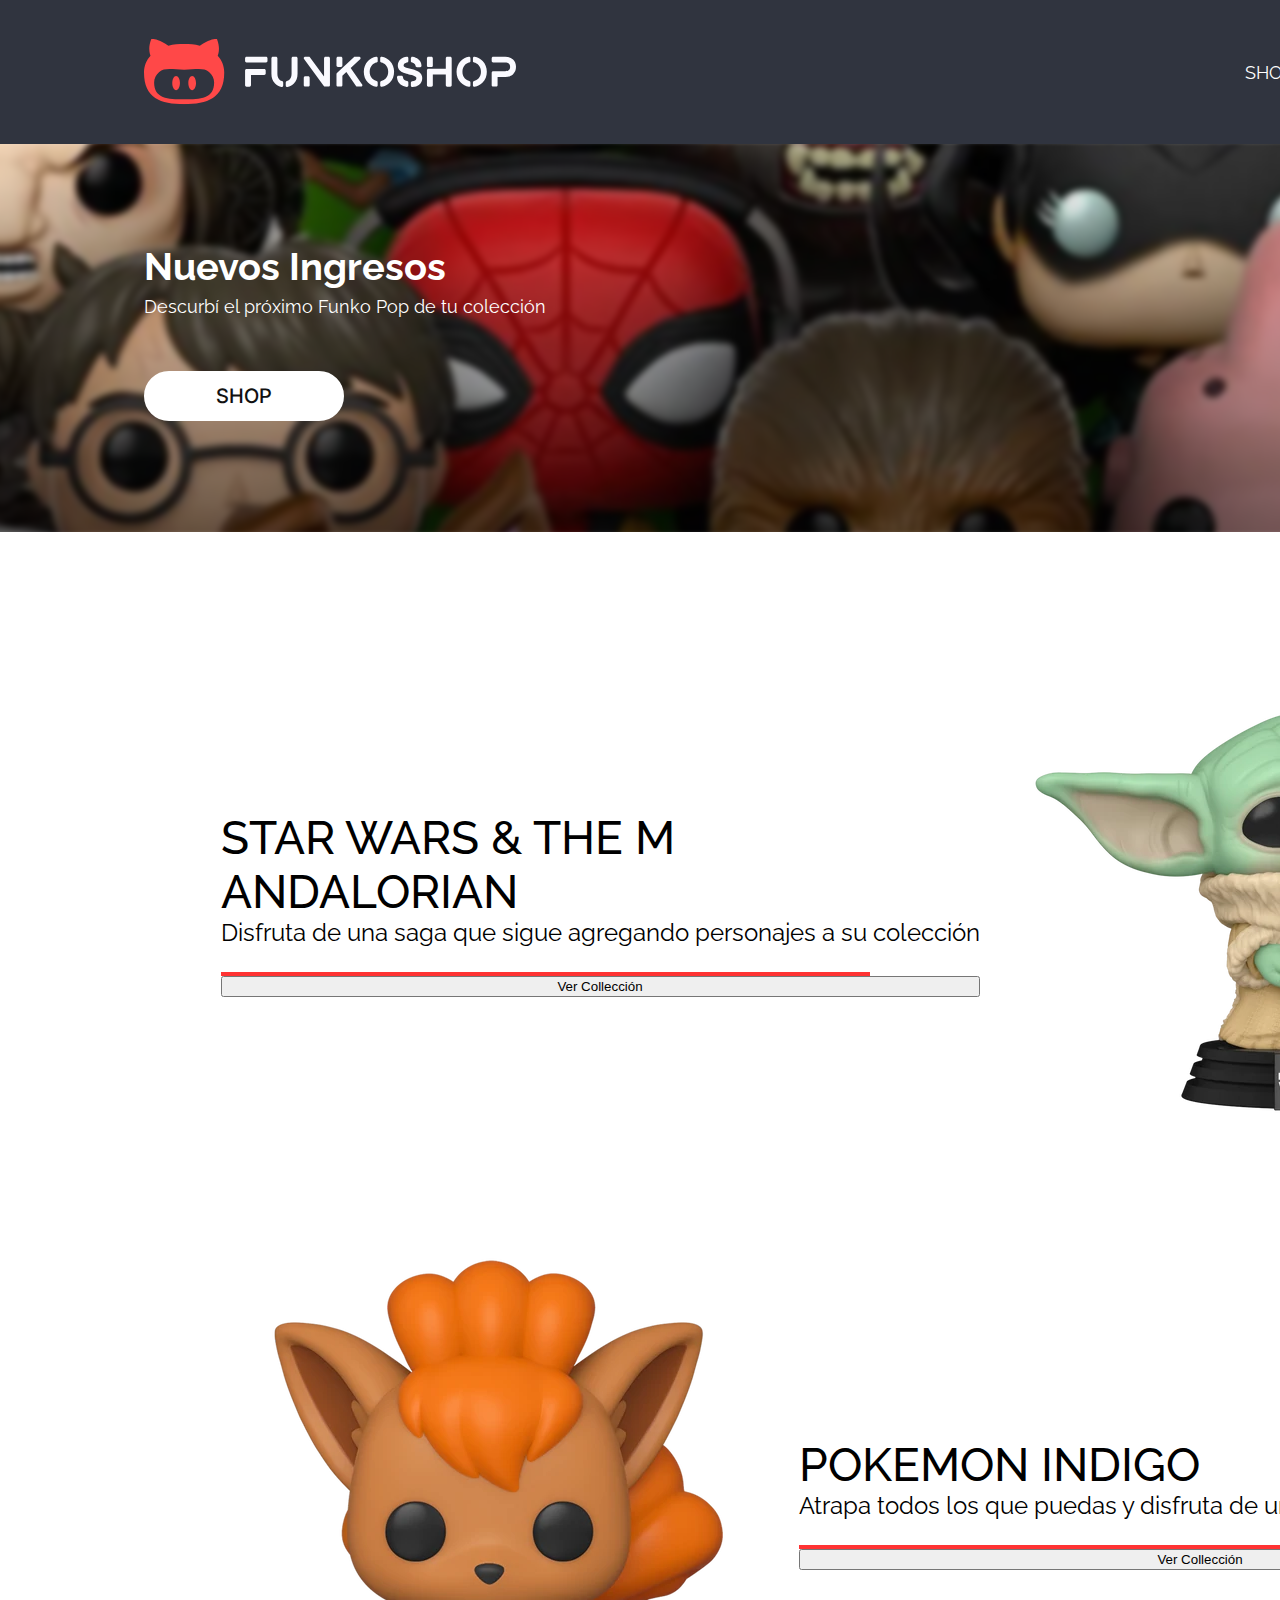
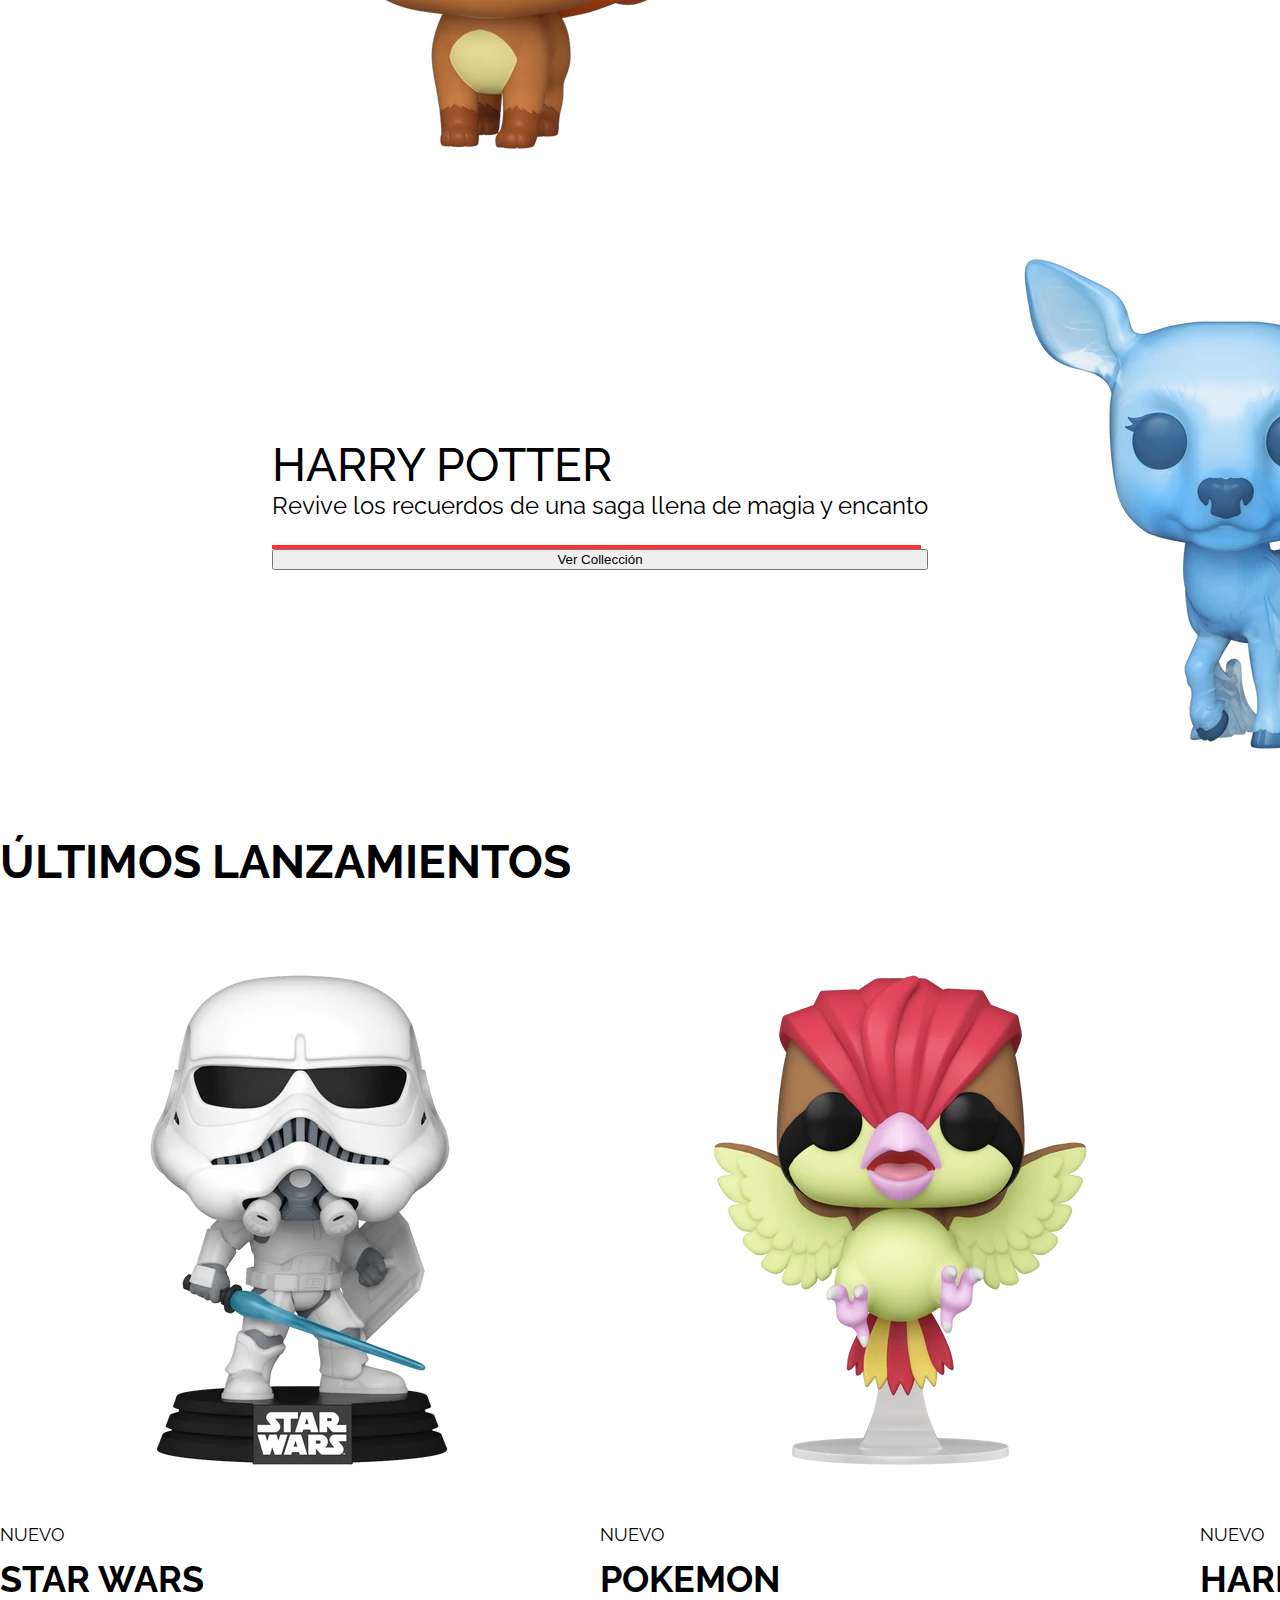
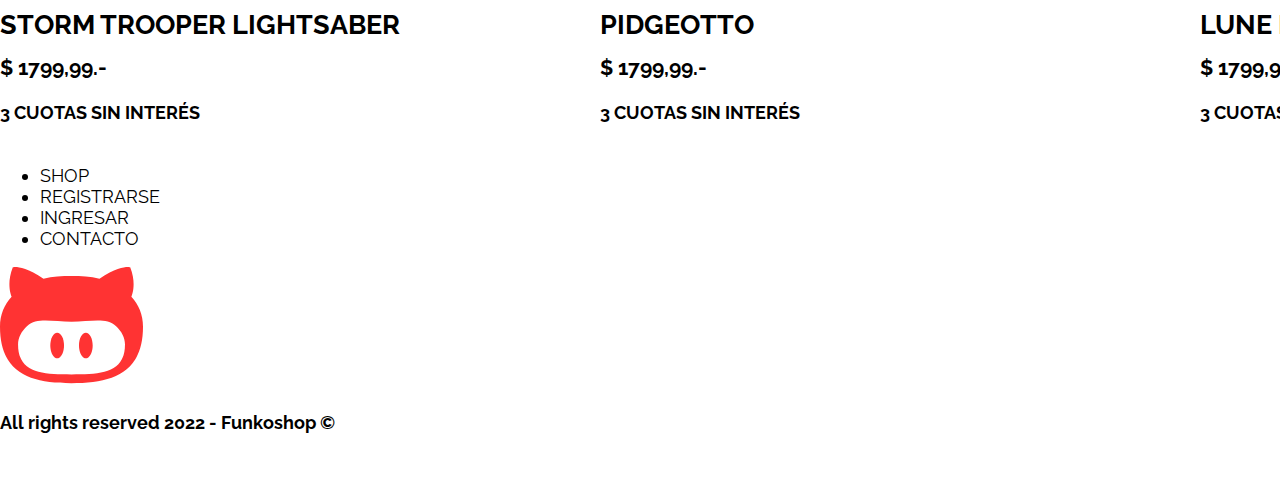
<file: index.html>
<!DOCTYPE html>
<html lang="en">
<head>
    <meta charset="UTF-8">
    <meta http-equiv="X-UA-Compatible" content="IE=edge">
    <meta name="viewport" content="width=device-width, initial-scale=1.0">
    <!-- <link rel="stylesheet" href="css/home/index2.css"> -->
    <link rel="stylesheet" href="css/body.css">
    <link rel="stylesheet" href="css/header.css">
    <link rel="stylesheet" href="css/home/banner.css">
    <link rel="stylesheet" href="css/home/main.css">
    <link rel="stylesheet" href="css/home/aside.css">
    <link rel="stylesheet" href="css/footer.css">
    <title>Document</title>
</head>
<body>
    <header>
        <h1>
            <a href="index.html">
                <img src="img/branding/logo_light_horizontal.svg" alt="FUNKOSHOP">
            </a>
        </h1>
        <nav>
            <ul>
                <li><a href="shop.html">SHOP</a></li>
                <li><a href="">CONTACTO</a></li>
                <li><a href="login.html">LOGIN</a></li>
                <li><a href=""><img src="img/icons/cart-icon.svg" alt="CART"></a></li>
            </ul>
        </nav>
    </header>

    <div class="banner">
        <div class="bg">
            <!-- <img src="img/funkos-banner.webp" alt=""> -->
        </div>
        <section>
            <article>
                <div class="news">
                    <h1>Nuevos Ingresos</h1>
                    <h2>Descurbí el próximo Funko Pop de tu colección</h2>
                </div>  
                <a class="button" href="shop.html">
                    <span>SHOP</span>
                </a>
            </article>            
        </section>
        
    </div>

    <main>
        <article>
            <section>
                <h1>STAR WARS & THE MANDALORIAN</h1>
                <h2>Disfruta de una saga que sigue agregando personajes a su colección</h2>
                <div class="line"></div>
                <button>Ver Collección</button>
            </section>
            <img src="img/star-wars/baby-yoda-1.webp" alt="BABY YODA FUNKO">
        </article>
        <article>
            <img src="img/pokemon/vulpix-1.webp" alt="VULPIX FUNKO">
            <section>
                <h1>POKEMON INDIGO</h1>
                <h2>Atrapa todos los que puedas y disfruta de una colección  llena de amigos</h2>
                <div class="line"></div>
                <button>Ver Collección</button>
            </section>
        </article>
        <article>
            <section>
                <h1>HARRY POTTER</h1>
                <h2>Revive los recuerdos de una saga llena de magia y encanto</h2>
                <div class="line"></div>
                <button>Ver Collección</button>
            </section>
            <img src="img/harry-potter/snape-patronus-1.webp" alt="SNAPE PATRONUS FUNKO">
        </article>
    </main>

    <aside>
        <h1>ÚLTIMOS LANZAMIENTOS</h1>
        <article>
            <section>
                <img src="img/star-wars/trooper-1.webp" alt="TROOPER FUNKO">
                <div class="nuevo">NUEVO</div>
                <h1>STAR WARS</h1>
                <h2>STORM TROOPER LIGHTSABER</h2>
                <h3>$ 1799,99.-</h3>
                <h4>3 CUOTAS SIN INTERÉS</h4>
            </section>
            <section>
                <img src="img/pokemon/pidgeotto-1.webp" alt="PIDGEOTTO FUNKO">
                <div class="nuevo">NUEVO</div>
                <h1>POKEMON</h1>
                <h2>PIDGEOTTO</h2>
                <h3>$ 1799,99.-</h3>
                <h4>3 CUOTAS SIN INTERÉS</h4>
            </section>
            <section>
                <img src="img/harry-potter/luna-1.webp" alt="LUNA LION FUNKO">
                <div class="nuevo">NUEVO</div>
                <h1>HARRY POTTER</h1>
                <h2>LUNE LOVEGOOD LION MASK</h2>
                <h3>$ 1799,99.-</h3>
                <h4>3 CUOTAS SIN INTERÉS</h4>
            </section>
        </article>
    </aside>

    <footer>
        <section>
            <ul>
                <li>SHOP</li>
                <li>REGISTRARSE</li>
                <li>INGRESAR</li>
                <li>CONTACTO</li>
            </ul>
            <img src="img/branding/isotype.svg" alt="FUNKOSHOP ICON">
            <h4>All rights reserved 2022 - Funkoshop &copy;</h4>
        </section>
    </footer>
    <script src="js/index.js"></script>
</body>
</html>
</file>
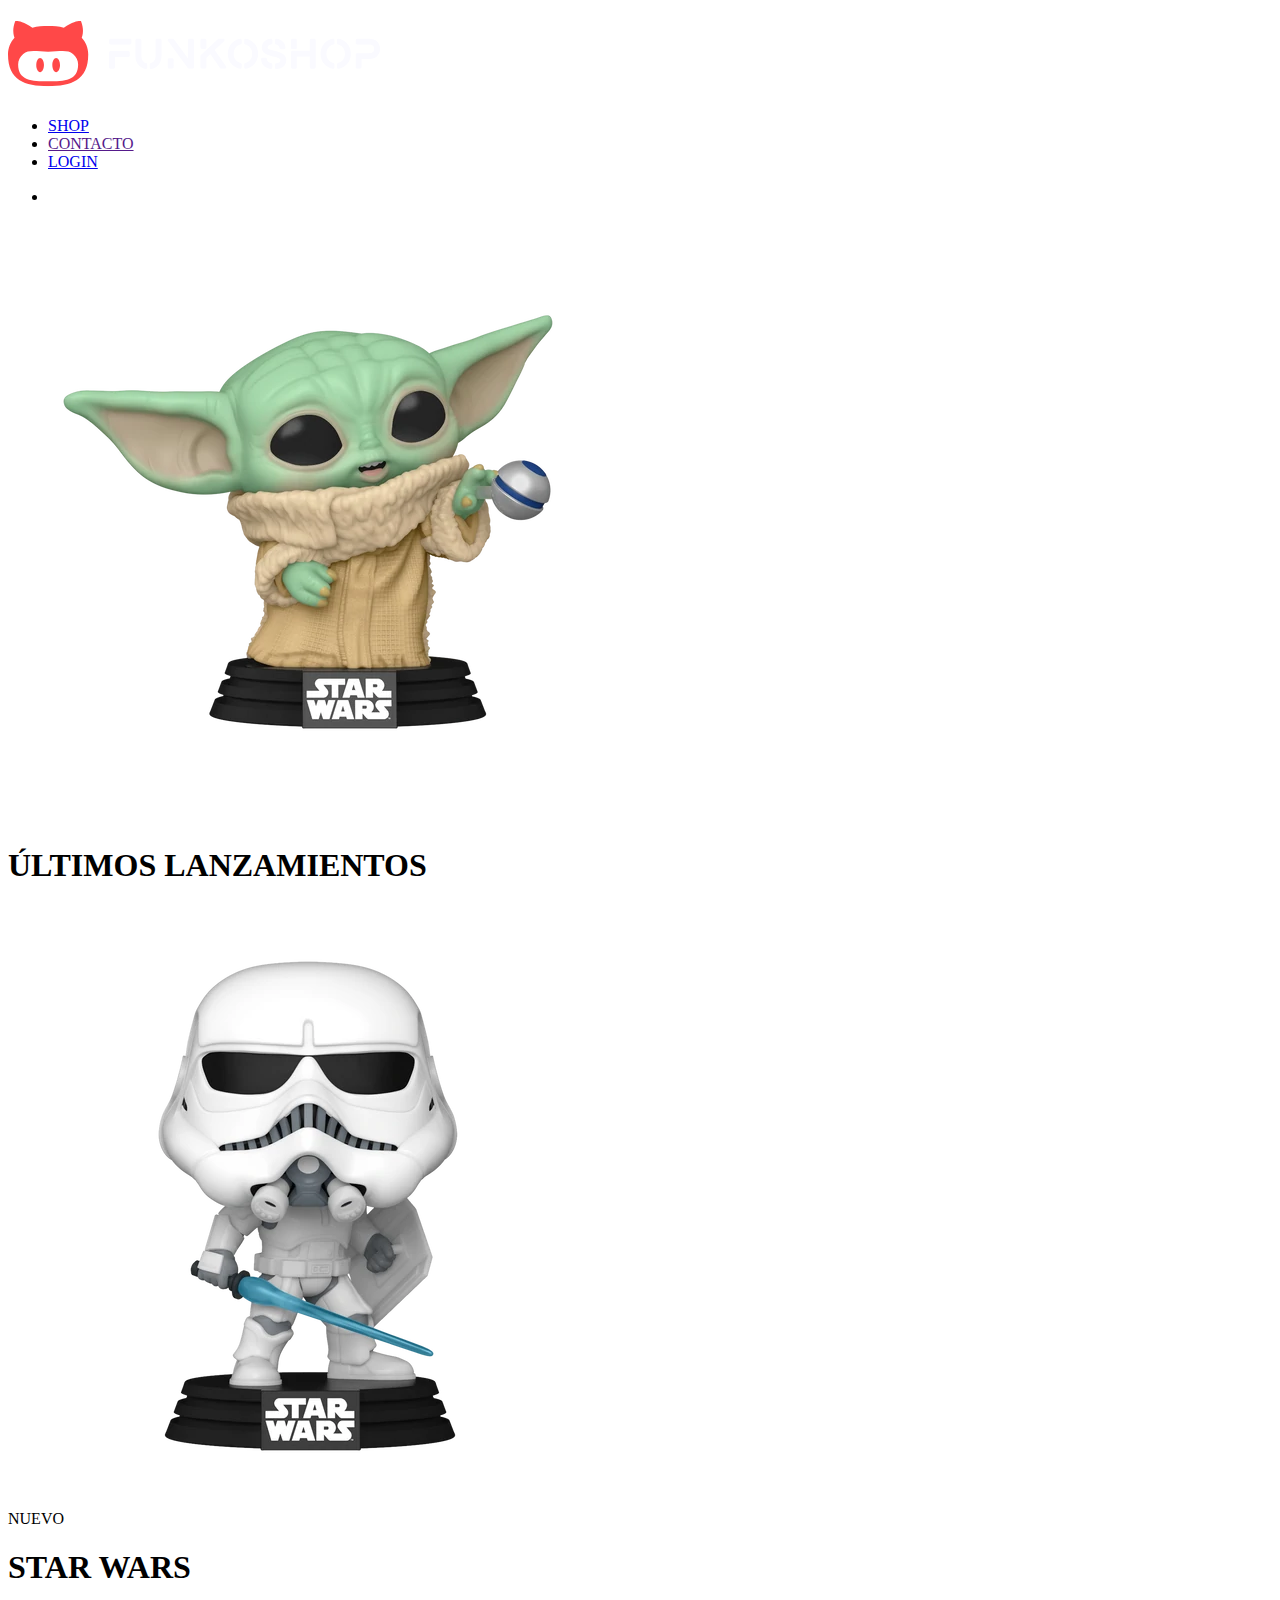
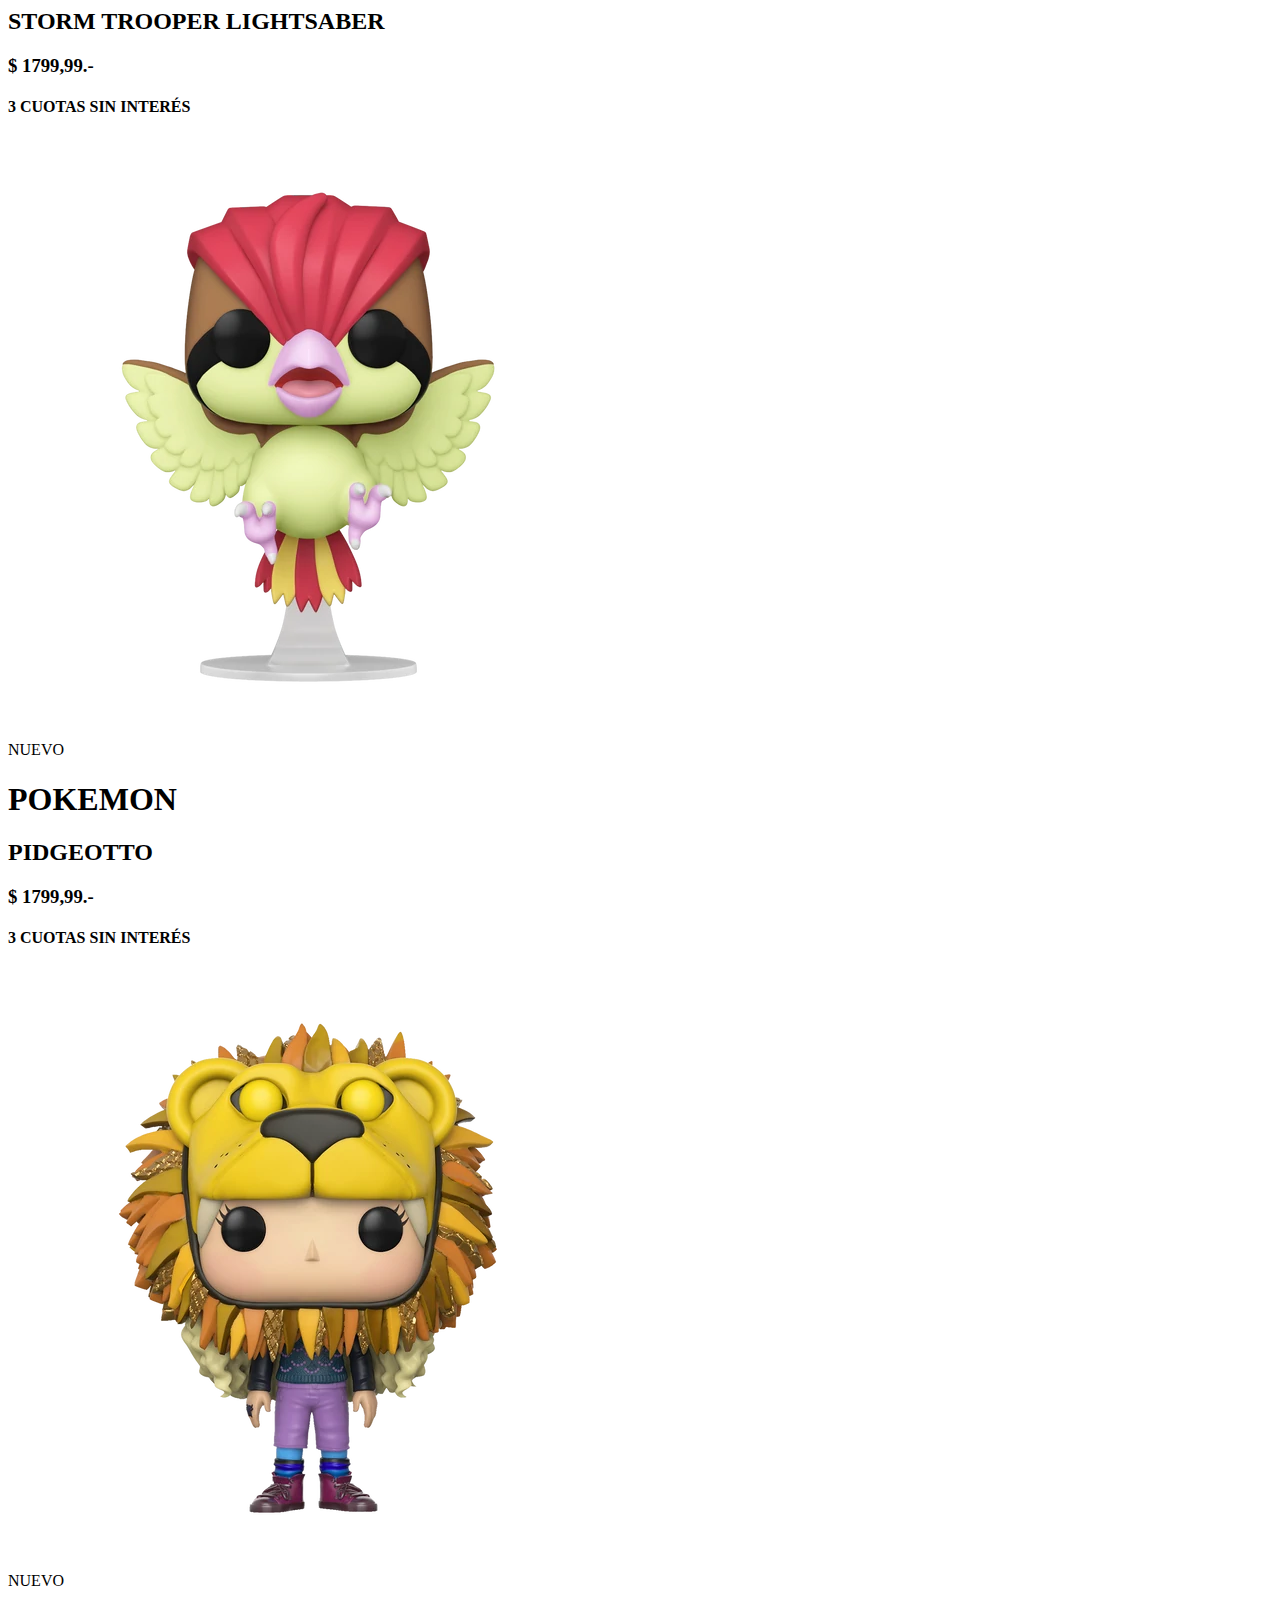
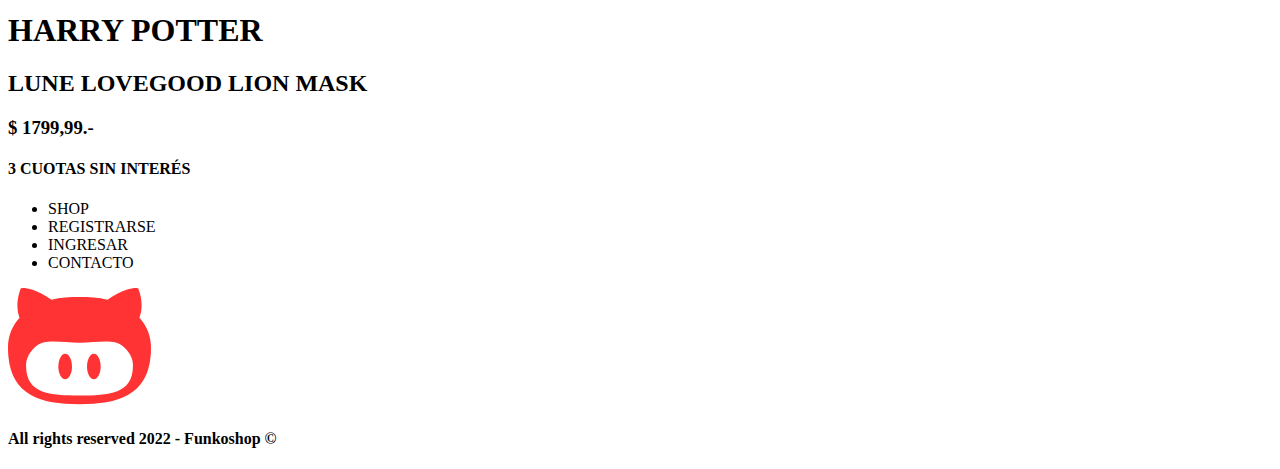
<file: item.html>
<!DOCTYPE html>
<html lang="en">
<head>
    <meta charset="UTF-8">
    <meta http-equiv="X-UA-Compatible" content="IE=edge">
    <meta name="viewport" content="width=device-width, initial-scale=1.0">
    <title>Document</title>
</head>
<body>
    <header>
        <h1>
            <a href="index.html">
                <img src="img/branding/logo_light_horizontal.svg" alt="FUNKOSHOP">
            </a>
        </h1>
        <nav>
            <ul class="menu">
                <li><a href="shop.html">SHOP</a></li>
                <li><a href="">CONTACTO</a></li>
                <li><a href="login.html">LOGIN</a></li>
                <li><a href=""><img src="img/icons/cart-icon.svg" alt="CART"></a></li>
            </ul>
        </nav>
    </header>
    <main>
        <img src="img/star-wars/baby-yoda-1.webp" alt="">
    </main>
    <aside>
        <h1>ÚLTIMOS LANZAMIENTOS</h1>
        <article>
            <section>
                <img src="img/star-wars/trooper-1.webp" alt="TROOPER FUNKO">
                <div class="nuevo">NUEVO</div>
                <h1>STAR WARS</h1>
                <h2>STORM TROOPER LIGHTSABER</h2>
                <h3>$ 1799,99.-</h3>
                <h4>3 CUOTAS SIN INTERÉS</h4>
            </section>
            <section>
                <img src="img/pokemon/pidgeotto-1.webp" alt="PIDGEOTTO FUNKO">
                <div class="nuevo">NUEVO</div>
                <h1>POKEMON</h1>
                <h2>PIDGEOTTO</h2>
                <h3>$ 1799,99.-</h3>
                <h4>3 CUOTAS SIN INTERÉS</h4>
            </section>
            <section>
                <img src="img/harry-potter/luna-1.webp" alt="LUNA LION FUNKO">
                <div class="nuevo">NUEVO</div>
                <h1>HARRY POTTER</h1>
                <h2>LUNE LOVEGOOD LION MASK</h2>
                <h3>$ 1799,99.-</h3>
                <h4>3 CUOTAS SIN INTERÉS</h4>
            </section>
        </article>
    </aside>
    <footer>
        <section>
            <ul>
                <li>SHOP</li>
                <li>REGISTRARSE</li>
                <li>INGRESAR</li>
                <li>CONTACTO</li>
            </ul>
            <img src="img/branding/isotype.svg" alt="FUNKOSHOP ICON">
            <h4>All rights reserved 2022 - Funkoshop &copy;</h4>
        </section>
    </footer>
    
</body>
</html>
</file>
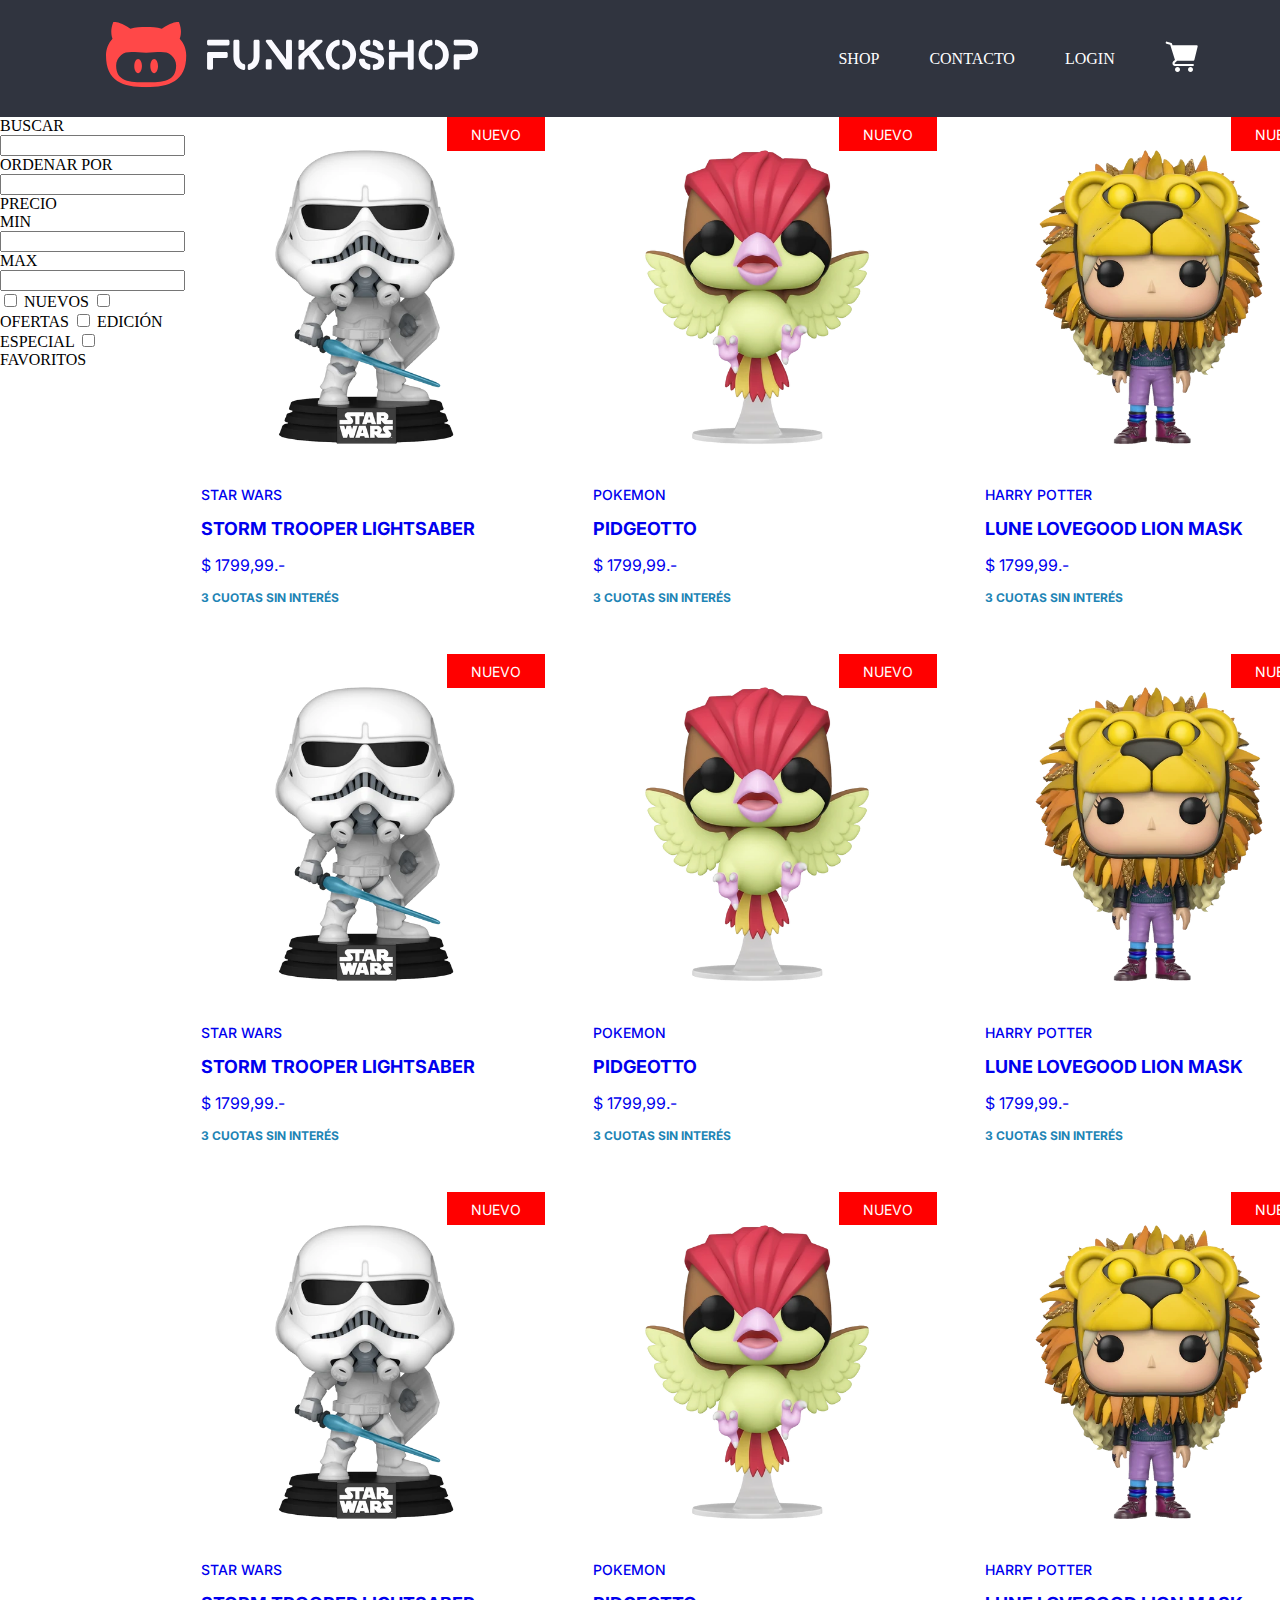
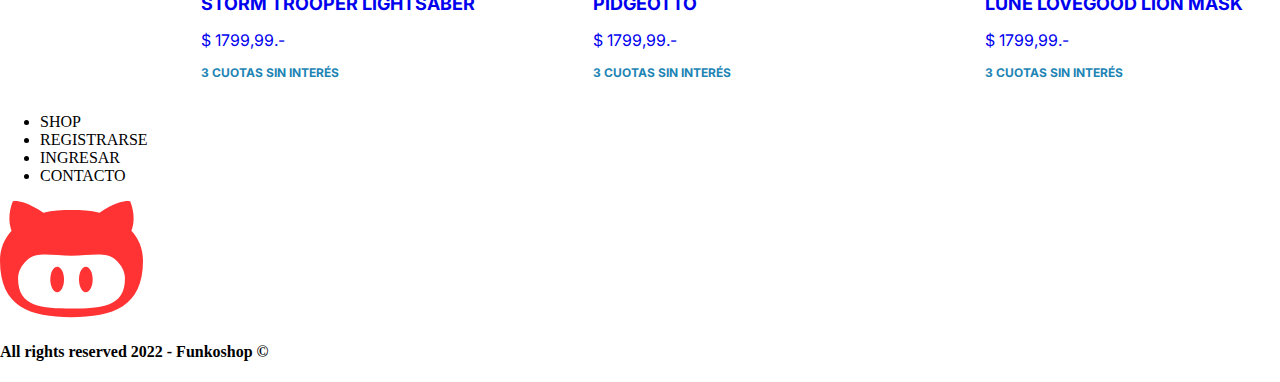
<file: shop.html>
<!DOCTYPE html>
<html lang="en">
<head>
    <meta charset="UTF-8">
    <meta http-equiv="X-UA-Compatible" content="IE=edge">
    <meta name="viewport" content="width=device-width, initial-scale=1.0">
    <link rel="stylesheet" href="css/header.css">
    <link rel="stylesheet" href="css/footer.css">
    <link rel="stylesheet" href="css/shop/shop.css">
    <link rel="stylesheet" href="css/item/item.css">
    <title>Document</title>
</head>
<body>
    <header>
        <h1>
            <a href="index.html">
                <img src="img/branding/logo_light_horizontal.svg" alt="FUNKOSHOP">
            </a>
        </h1>
        <nav>
            <ul>
                <li><a href="shop.html">SHOP</a></li>
                <li><a href="">CONTACTO</a></li>
                <li><a href="login.html">LOGIN</a></li>
                <li><a href=""><img src="img/icons/cart-icon.svg" alt="CART"></a></li>
            </ul>
        </nav>
    </header>
    <main>
        <div class="items">
            <a class="item" href="item.html">
                <div class="container">
                    <img src="img/star-wars/trooper-1.webp" alt="TROOPER FUNKO">
                    <div class="nuevo">NUEVO</div>
                </div>
                <div class="specs">
                    <h1>STAR WARS</h1>
                    <h2>STORM TROOPER LIGHTSABER</h2>
                    <h3>$ 1799,99.-</h3>
                    <h4>3 CUOTAS SIN INTERÉS</h4>
                </div>
            </a>
            <a class="item" href="item.html">
                <div class="container">
                    <img src="img/pokemon/pidgeotto-1.webp" alt="PIDGEOTTO FUNKO">
                    <div class="nuevo">NUEVO</div>
                </div>
                <div class="specs">
                    <h1>POKEMON</h1>
                    <h2>PIDGEOTTO</h2>
                    <h3>$ 1799,99.-</h3>
                    <h4>3 CUOTAS SIN INTERÉS</h4>
                </div>
            </a>
            <a class="item" href="item.html">
                <div class="container">
                    <img src="img/harry-potter/luna-1.webp" alt="LUNA LION FUNKO">
                    <div class="nuevo">NUEVO</div>
                </div>
                <div class="specs">
                    <h1>HARRY POTTER</h1>
                    <h2>LUNE LOVEGOOD LION MASK</h2>
                    <h3>$ 1799,99.-</h3>
                    <h4>3 CUOTAS SIN INTERÉS</h4>
                </div>
            </a>
            <a class="item" href="item.html">
                <div class="container">
                    <img src="img/star-wars/trooper-1.webp" alt="TROOPER FUNKO">
                    <div class="nuevo">NUEVO</div>
                </div>
                <div class="specs">
                    <h1>STAR WARS</h1>
                    <h2>STORM TROOPER LIGHTSABER</h2>
                    <h3>$ 1799,99.-</h3>
                    <h4>3 CUOTAS SIN INTERÉS</h4>
                </div>
            </a>
            <a class="item" href="item.html">
                <div class="container">
                    <img src="img/pokemon/pidgeotto-1.webp" alt="PIDGEOTTO FUNKO">
                    <div class="nuevo">NUEVO</div>
                </div>
                <div class="specs">
                    <h1>POKEMON</h1>
                    <h2>PIDGEOTTO</h2>
                    <h3>$ 1799,99.-</h3>
                    <h4>3 CUOTAS SIN INTERÉS</h4>
                </div>
            </a>
            <a class="item" href="item.html">
                <div class="container">
                    <img src="img/harry-potter/luna-1.webp" alt="LUNA LION FUNKO">
                    <div class="nuevo">NUEVO</div>
                </div>
                <div class="specs">
                    <h1>HARRY POTTER</h1>
                    <h2>LUNE LOVEGOOD LION MASK</h2>
                    <h3>$ 1799,99.-</h3>
                    <h4>3 CUOTAS SIN INTERÉS</h4>
                </div>
            </a>
            <a class="item" href="item.html">
                <div class="container">
                    <img src="img/star-wars/trooper-1.webp" alt="TROOPER FUNKO">
                    <div class="nuevo">NUEVO</div>
                </div>
                <div class="specs">
                    <h1>STAR WARS</h1>
                    <h2>STORM TROOPER LIGHTSABER</h2>
                    <h3>$ 1799,99.-</h3>
                    <h4>3 CUOTAS SIN INTERÉS</h4>
                </div>
            </a>
            <a class="item" href="item.html">
                <div class="container">
                    <img src="img/pokemon/pidgeotto-1.webp" alt="PIDGEOTTO FUNKO">
                    <div class="nuevo">NUEVO</div>
                </div>
                <div class="specs">
                    <h1>POKEMON</h1>
                    <h2>PIDGEOTTO</h2>
                    <h3>$ 1799,99.-</h3>
                    <h4>3 CUOTAS SIN INTERÉS</h4>
                </div>
            </a>
            <a class="item" href="item.html">
                <div class="container">
                    <img src="img/harry-potter/luna-1.webp" alt="LUNA LION FUNKO">
                    <div class="nuevo">NUEVO</div>
                </div>
                <div class="specs">
                    <h1>HARRY POTTER</h1>
                    <h2>LUNE LOVEGOOD LION MASK</h2>
                    <h3>$ 1799,99.-</h3>
                    <h4>3 CUOTAS SIN INTERÉS</h4>
                </div>
            </a>
        </div>
    </main>
    <aside>
        <form action="search-form">
            <label for="search">BUSCAR</label>
            <input type="text" id="search">
            <label for="sort">ORDENAR POR</label>
            <input type="text" id="sort">
            <div class="price-range">
                <div>PRECIO</div>
                <label for="min">MIN</label>
                <input type="number" id="min">
                <label for="max">MAX</label>
                <input type="number" id="max">
            </div>
            <input type="checkbox" id="nuevos">
            <label for="nuevos">NUEVOS</label>
            <input type="checkbox" id="ofertas">
            <label for="ofertas">OFERTAS</label>
            <input type="checkbox" id="especial">
            <label for="especial">EDICIÓN ESPECIAL</label>
            <input type="checkbox" id="fav">
            <label for="fav">FAVORITOS</label>
        </form>
    </aside>
    <footer>
        <section>
            <ul>
                <li>SHOP</li>
                <li>REGISTRARSE</li>
                <li>INGRESAR</li>
                <li>CONTACTO</li>
            </ul>
            <img src="img/branding/isotype.svg" alt="FUNKOSHOP ICON">
        </section>
        <h4>All rights reserved 2022 - Funkoshop &copy;</h4>
    </footer>
</body>
</html>
</file>
<file: css/home/index2.css>
*{
    border: 0;
}

body>{
    font-family: 'Raleway', serif;
    font-size: 22px;
    font-weight: 400;
    font-size: 18px;
    line-height: 21px;
    display: grid;
    margin: 0;
    min-height: 100vh;
    grid-template-columns: 1fr;
    grid-template-rows: 144px max-content 1fr max-content 343px;
}

header{
    background-color: #30343F;
    display: flex;
}
header h1{
    display: flex;
    align-items: center;
    margin-left: 8%;
}
header nav{
    display: inline-block;
    margin-left: auto;
    margin-right: 8%;
    align-self: center;
}
header ul{
    list-style-type: none;
    display: flex;
    align-items: center;
    justify-content: flex-end;
}
header li{
    margin: 25px;
}
header a{
    color: white;
    text-decoration: none;
}

.banner{
    overflow: hidden;
}
.banner section{
    width: 100%;
    height: 388px;
    background-image: url("../img/funkos-banner.webp");
    background-position: bottom;
    background-repeat: no-repeat;
    background-size: cover;
    color: white;
    display: flex;
    flex-flow: column;
    align-items: flex-start;
    justify-content: center;
    padding-left: 8%;
}


main{
    background-color: white;
}
main section{
    display: inline-block;
}
main article{
    display: flex;
    align-items: center;
    margin: auto;
    width: max-content;
}
main .line{
    background-color: red;
    height: 2px;
    width: 100%;
}

aside{
    margin: auto;
}
aside section{
    display: inline-block;
}

footer{
    background-color: #30343F;
}
</file>
<file: css/body.css>
@import url('https://fonts.googleapis.com/css2?family=Inter:wght@100;300;400;500;600;700;900&family=Raleway:wght@100;300;400;500;600;700;900&display=swap');

body{
    border: 0;
    font-family: 'Raleway', serif;
    font-size: 22px;
    font-weight: 400;
    font-size: 18px;
    line-height: 21px;
    display: grid;
    margin: 0;
    min-height: 100vh;
    grid-template-columns: 1fr;
    grid-template-rows: 144px max-content 1fr max-content 343px;

    /* max-width: 1440px; */
    margin: auto auto;
    
}
</file>
<file: css/header.css>
header{
    background-color: #30343F;
    display: flex;
}
header h1{
    display: flex;
    align-items: center;
    margin-left: 8%;
}
header nav{
    display: inline-block;
    margin-left: auto;
    margin-right: 8%;
    align-self: center;
}
header ul{
    list-style-type: none;
    display: flex;
    align-items: center;
    justify-content: flex-end;
}
header li{
    margin: 25px;
}
header a{
    color: white;
    text-decoration: none;
}
</file>
<file: css/home/banner.css>
.banner{
    position: relative;
    box-sizing: content-box;
    overflow: hidden;
    height: 388px;
    
}
.banner .bg{
    position: absolute;
    height: max-content;
    width: 100%;
    height: 100%;
    background-image: linear-gradient(rgba(0,0,0,0), rgba(0,0,0,0.5)), 
                      url(../../img/funkos-banner.webp);
    background-position: 0% 68%;
    background-repeat: no-repeat;
    background-size: cover;
    z-index: -1;
    filter: blur(3px);
    transform: scale(1.025);
}
.banner section{
    display: flex;
    flex-flow: column;
    justify-content: center;
    height: 100%;
    margin-left: 8%;
    font-family: 'Raleway' ;
    color: white;
}
.banner article{
    margin-top: auto;
    margin-bottom: auto
}
.banner h1{    
    font-weight: 700;
    font-size: 38px;
    margin-top: 0;
    margin-bottom: 0.5em;
}
.banner h2{
    font-weight: 400;
    font-size: 18px;
    margin: 0;
    margin-bottom: 3em;
}
.banner .button{
    display: flex;
    justify-content: center;   
    align-items: center;
    box-sizing: border-box;
    
    background-color: white;
    border: 25.2px solid white;
    height: 50px;
    width: 200px;    
    border-radius: 50px;
    transition: 0.15s;
    transition-timing-function: ease-out;
}
.banner .button:hover{
    text-align: center;
    background-image: linear-gradient(to top right,rgb(44, 48, 54), rgb(68, 76, 88));
    
    border: 4px solid white;
    
    letter-spacing: 10px;
    
}
.banner a{
    display: flex;
    justify-content: center;
    font-family: 'Inter';
    font-style: normal;
    font-weight: 500;
    font-size: 20px;
    line-height: 24px;
    text-align: center;
    color: #111111;
    text-decoration: none;
    text-transform: uppercase;
}
.banner .button:hover span{
    color: rgb(255, 255, 255);
}
/* .banner section{
    width: 100%;
    height: 388px;
    background-image: url("../img/funkos-banner.webp");
    background-position: bottom;
    background-repeat: no-repeat;
    background-size: cover;
    color: white;
    display: flex;
    flex-flow: column;
    align-items: flex-start;
    justify-content: center;
    padding-left: 8%;
} */
</file>
<file: css/home/main.css>
main {
    background-color: white;
    margin-top: 4em;
}
main section{
    display: flex;
    flex-flow: column;
}
main article{
    display: flex;
    align-items: center;
    margin: auto;
    width: max-content;
}
main .line{
    margin-top: 25px;
    margin-bottom: 0px;
    height: 0px;
    border: 2px solid #FF3333;
    width: 645px;
}
main h1{
    margin: 0;
    display: inline-block;
    font-family: 'Raleway';
    width: 10em;
    word-break: break-all;
    font-weight: 500;
    line-height: 54px;
    font-size: 46px;
}
main h2{
    margin: 0;
    display: inline-block;
    font-family: 'Raleway';
    font-weight: 400;
    line-height: 28.18px;
    font-size: 24px;
}

main .button{
    display: flex;
    justify-content: center;   
    align-items: center;
    box-sizing: border-box;
    margin-top: 1.5em;    
    background-color: rgb(98, 255, 158);
    border: 32px solid #30343f;
    height: 64px;
    width: 18rem;    
    border-radius: 50px;
    transition: 0.15s;
    transition-timing-function: ease-out;
}
main a{
    display: flex;
    justify-content: center;
    font-family: 'Inter';
    font-style: normal;
    font-weight: 500;
    font-size: 24px;
    line-height: 29px;
    text-align: center;
    color: white;
    text-decoration: none;
    text-transform: uppercase;
}
main .button:hover{
    text-align: center;
    background-color: rgb(98, 255, 158);    
    border: 0px solid rgb(18, 22, 22);
    height: 64px;
    box-shadow: 0 0 40px rgb(18, 22, 22, 0.8);
    letter-spacing: 4px;
    font-weight: 700;
}
main .button:hover span{
    color:rgb(28, 62, 41);
}

main :nth-child(2) .button{
    background-color: rgb(255, 188, 100);    
}
main :nth-child(3) .button{
    background-color: rgb(141, 221, 255);
}
main :nth-child(2) .button:hover{
    background-color: rgb(255, 188, 100);
}
main :nth-child(3) .button:hover{
    background-color: rgb(141, 221, 255);
}
</file>
<file: css/home/aside.css>
aside{
    margin: auto;
    
}
aside article{
    display: flex;
    flex-flow: row;
}
aside section{
    display: inline-block;
}
aside>h1{
    box-sizing: content-box;
    display: block;
    font-weight: 700;
    font-size: 46px;
    line-height: 54px;
}
</file>
<file: css/footer.css>

</file>
<file: css/shop/shop.css>
@import url('https://fonts.googleapis.com/css2?family=Inter:wght@100;300;400;500;600;700;900&family=Raleway:wght@100;300;400;500;600;700;900&display=swap');

body{
    margin: 0;
    display: grid;
    grid-template-areas: 
        'header header'
        'aside main'
        'footer footer';
}
header{
    grid-area: header;
}
main{
    grid-area: main;
    display: grid;
    grid-template-columns: 1fr max-content;
}
aside{
    grid-area: aside;
}
footer{
    grid-area: footer;
}


.items{
    width: max-content;
    display: grid;
    grid-template-columns: max-content max-content max-content;
    gap: 2em;
}
</file>
<file: css/item/item.css>
.item{
    font-family: 'Inter';
    width: 360px;
    box-sizing: content-box;
    font-style: normal;
    text-decoration: none;
    transition: 0.1s;
}
.item:hover{
    box-shadow: 0 0 10px rgb(0, 0, 0);
    transform: scale(1.025);
}

.item .specs{
    margin-left:  1em;
}

.item .container{
    display: grid;
    width: 100%;
    grid-template-columns: 1fr;
    grid-template-rows: 1fr;
    grid-template-areas: "overlap";
}

.item img{
    width: 100%;
    grid-area: overlap;
    box-sizing: border-box;
}
.item .nuevo{
    height: 2.4em;
    width: 7em;
    text-align: center;
    line-height: 2.5em;
    font-size: 14px;
    margin: 0;
    grid-area: overlap;
    color: white   ;
    justify-self: right;
    background-color: red;
    
}

.item h1{    
    height: 17px;
    font-weight: 500;
    font-size: 14px;
    line-height: 17px;
}
.item h2{
    height: 22px;
    font-weight: 700;
    font-size: 18px;
    line-height: 22px;
}
.item h3{
    height: 19px;
    font-weight: 400;
    font-size: 16px;
    line-height: 19px;
}
.item h4{
    height: 15px;
    font-weight: 700;
    font-size: 12px;
    line-height: 14.52px;
    color: #1d84b5;
}
</file>
